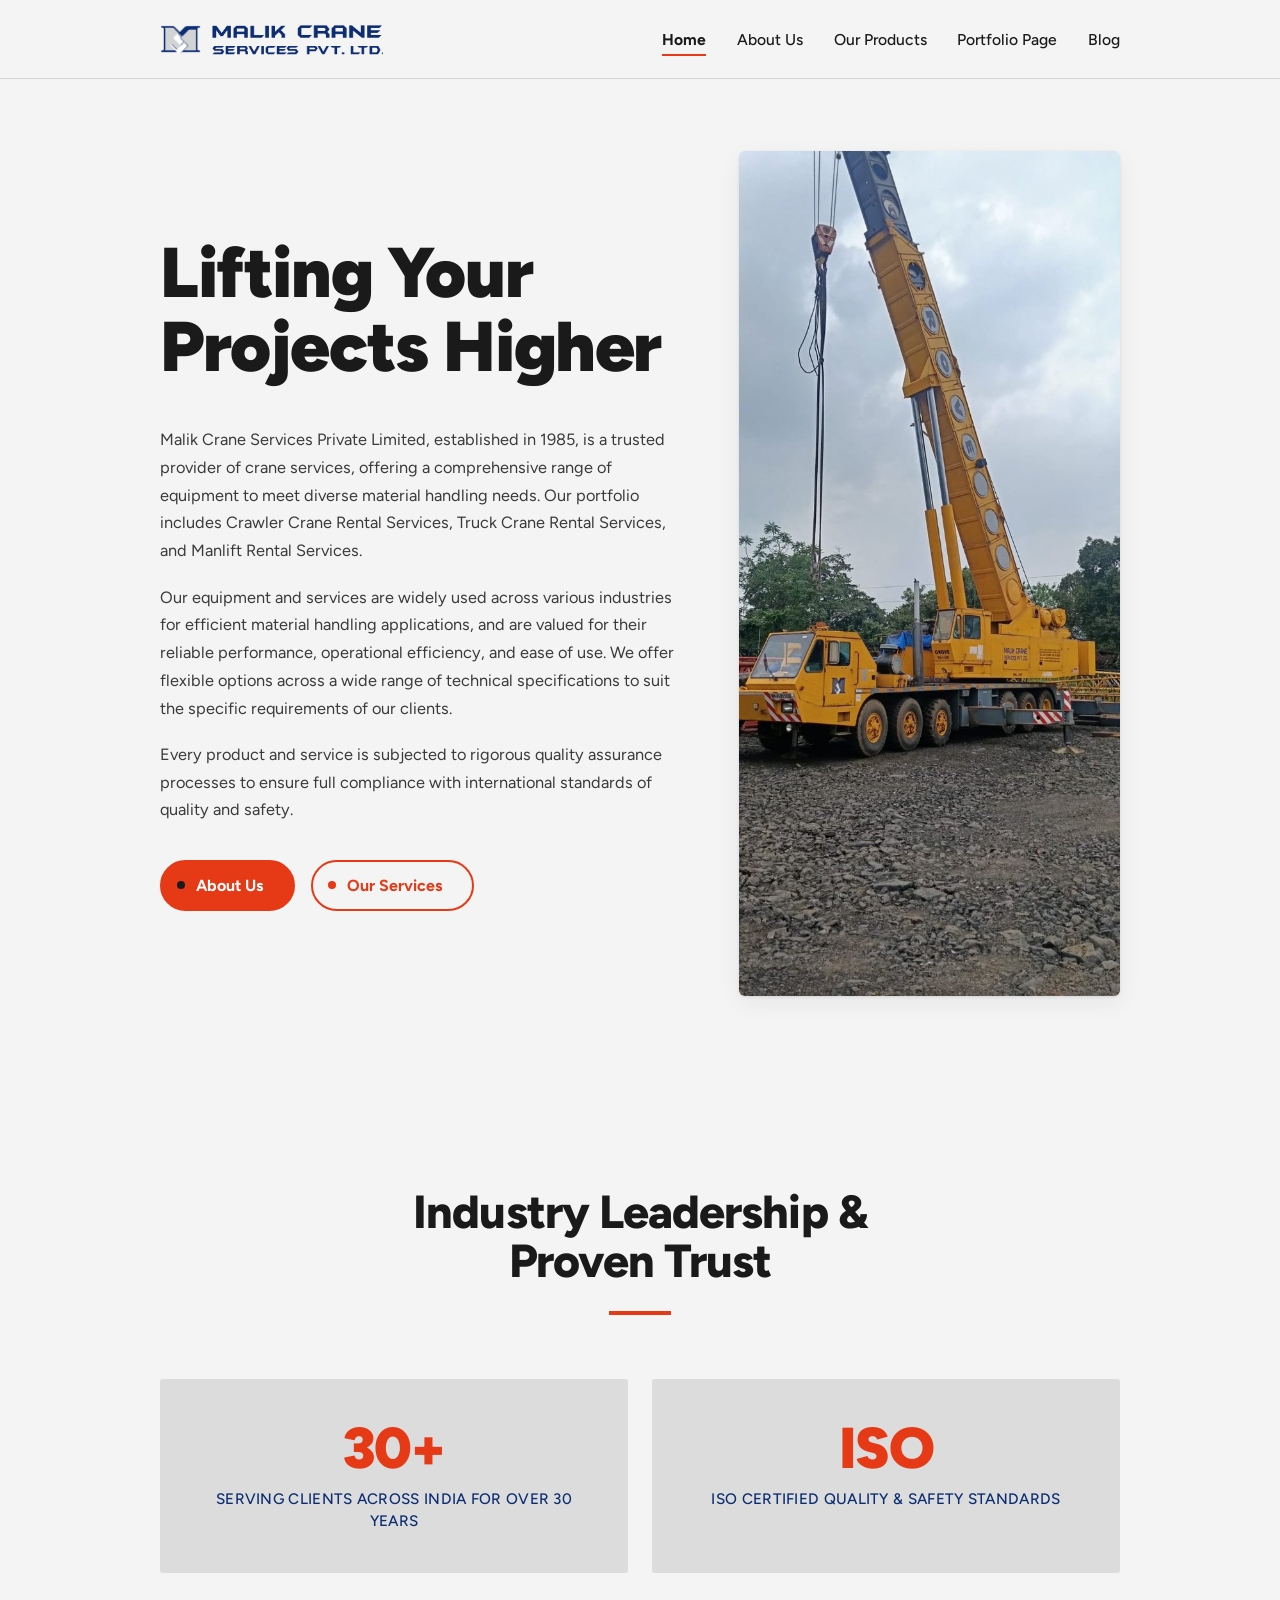
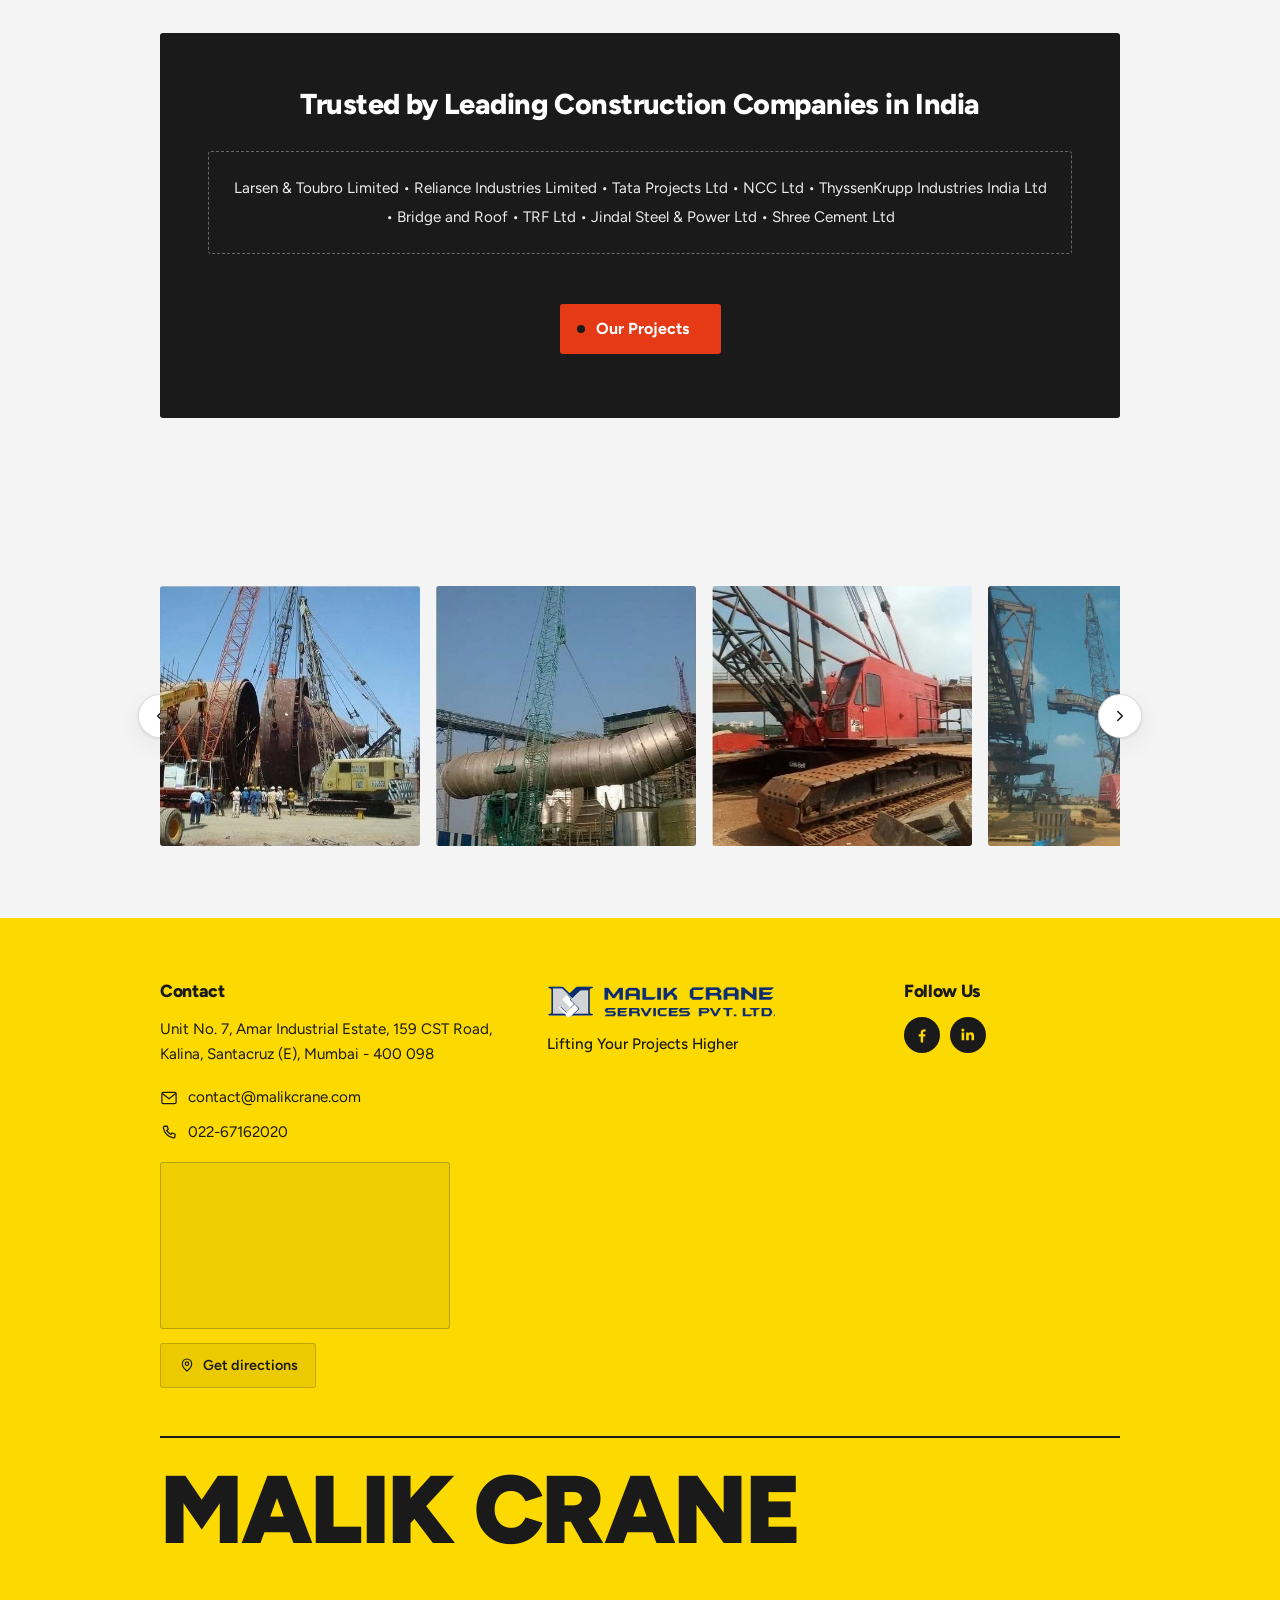
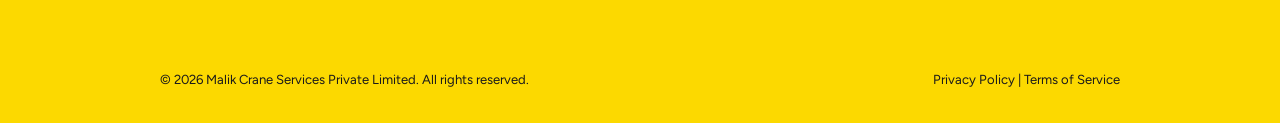
<file: index.html>
<!DOCTYPE html>
<html lang="en">
<head>
  <meta charset="utf-8">
  <meta name="viewport" content="width=device-width, initial-scale=1">
  <title>Home | Malik Crane Services</title>
  <meta name="description" content="Malik Crane Services Private Limited, established in 1985 — crane rental, truck crane, crawler crane and manlift services across India. ISO certified quality and safety standards.">

  <link rel="icon" href="images/logo-monogram.png">
  <link rel="preload" href="fonts/figtree-latin.woff2" as="font" type="font/woff2" crossorigin>
  <link rel="canonical" href="https://www.malikcrane.com/">

  <!-- Link previews on WhatsApp, LinkedIn and similar -->
  <meta property="og:type" content="website">
  <meta property="og:site_name" content="Malik Crane Services">
  <meta property="og:locale" content="en_IN">
  <meta property="og:url" content="https://www.malikcrane.com/">
  <meta property="og:title" content="Home | Malik Crane Services">
  <meta property="og:description" content="Malik Crane Services Private Limited, established in 1985 — crane rental, truck crane, crawler crane and manlift services across India. ISO certified quality and safety standards.">
  <meta property="og:image" content="https://www.malikcrane.com/images/og-cover.jpg">
  <meta property="og:image:width" content="1200">
  <meta property="og:image:height" content="630">
  <meta property="og:image:alt" content="Heavy duty crawler crane operated by Malik Crane Services">
  <meta name="twitter:card" content="summary_large_image">
  <link rel="stylesheet" href="css/style.css?v=20260921a">

  <!-- Tells search engines who and where this business is. Every value here
       is taken from the site itself; nothing is invented. Opening hours are
       omitted rather than guessed. -->
  <script type="application/ld+json">
  {
    "@context": "https://schema.org",
    "@type": "LocalBusiness",
    "@id": "https://www.malikcrane.com/#business",
    "name": "Malik Crane Services Private Limited",
    "alternateName": "Malik Crane Services",
    "description": "Crane rental and material handling services in Mumbai since 1985. Crawler cranes, hydraulic telescopic boom truck cranes and boom lifts.",
    "url": "https://www.malikcrane.com/",
    "logo": "https://www.malikcrane.com/images/logo-wordmark.png",
    "image": "https://www.malikcrane.com/images/og-cover.jpg",
    "telephone": "+91-22-67162020",
    "email": "contact@malikcrane.com",
    "foundingDate": "1985",
    "address": {
      "@type": "PostalAddress",
      "streetAddress": "Unit No. 7, Amar Industrial Estate, 159 CST Road, Kalina",
      "addressLocality": "Santacruz (E), Mumbai",
      "addressRegion": "Maharashtra",
      "postalCode": "400098",
      "addressCountry": "IN"
    },
    "geo": {
      "@type": "GeoCoordinates",
      "latitude": 19.0718907,
      "longitude": 72.8663181
    },
    "areaServed": { "@type": "Country", "name": "India" },
    "sameAs": [
      "https://www.facebook.com/malikcraneservices/",
      "https://www.linkedin.com/company/malik-crane-services-private-limited/",
      "https://www.indiamart.com/malik-crane-services/"
    ],
    "hasOfferCatalog": {
      "@type": "OfferCatalog",
      "name": "Crane and lifting equipment rental",
      "itemListElement": [
        { "@type": "Offer", "itemOffered": { "@type": "Service", "name": "Crawler Crane Rental" } },
        { "@type": "Offer", "itemOffered": { "@type": "Service", "name": "Hydraulic Telescopic Boom Truck Crane Rental" } },
        { "@type": "Offer", "itemOffered": { "@type": "Service", "name": "Boom Lift and Manlift Rental" } }
      ]
    }
  }
  </script>
</head>
<body data-page="home">

  <a class="skip-link" href="#main">Skip to content</a>

  <!-- Header is injected by js/site.js so the nav is edited in one place -->
  <div id="site-header"></div>

  <noscript>
    <p class="noscript-nav">
      <a href="index.html">Home</a>
      <a href="about.html">About Us</a>
      <a href="products.html">Our Products</a>
      <a href="portfolio.html">Portfolio Page</a>
      <a href="blog.html">Blog</a>
    </p>
  </noscript>

  <main id="main">

    <!-- ================================================================
         Hero
         ================================================================ -->
    <section class="hero">
      <div class="wrap hero__grid">

        <div>
          <h1>Lifting Your Projects Higher</h1>

          <div class="hero__lede">
            <p>
              Malik Crane Services Private Limited, established in 1985, is a trusted provider of
              crane services, offering a comprehensive range of equipment to meet diverse material
              handling needs. Our portfolio includes Crawler Crane Rental Services, Truck Crane
              Rental Services, and Manlift Rental Services.
            </p>
            <p>
              Our equipment and services are widely used across various industries for efficient
              material handling applications, and are valued for their reliable performance,
              operational efficiency, and ease of use. We offer flexible options across a wide range
              of technical specifications to suit the specific requirements of our clients.
            </p>
            <p>
              Every product and service is subjected to rigorous quality assurance processes to
              ensure full compliance with international standards of quality and safety.
            </p>
          </div>

          <div class="btn-row">
            <a class="btn btn--solid" href="about.html">About Us</a>
            <a class="btn btn--outline" href="products.html">Our Services</a>
          </div>
        </div>

        <div class="hero__media">
          <img src="images/hero-truck-crane.jpg"
               alt="Grove hydraulic telescopic boom truck crane in Malik Crane Services livery, parked at a yard"
               width="595" height="1320" fetchpriority="high">
        </div>

      </div>
    </section>

    <!-- ================================================================
         Industry leadership — stats + client list
         ================================================================ -->
    <section class="section" id="trusted-by">
      <div class="wrap">

        <div class="section-head">
          <h2>Industry Leadership &amp;<br>Proven Trust</h2>
          <hr class="rule">
        </div>

        <div class="stats">
          <div class="stat">
            <span class="stat__figure">30+</span>
            <p class="stat__label">Serving clients across India for over 30 years</p>
          </div>
          <div class="stat">
            <span class="stat__figure">ISO</span>
            <p class="stat__label">ISO certified quality &amp; safety standards</p>
          </div>
        </div>

        <div class="trust">
          <h3>Trusted by Leading Construction Companies in India</h3>
          <p class="trust__clients">
            Larsen &amp; Toubro Limited &bull; Reliance Industries Limited &bull; Tata Projects Ltd
            &bull; NCC Ltd &bull; ThyssenKrupp Industries India Ltd &bull; Bridge and Roof
            &bull; TRF Ltd &bull; Jindal Steel &amp; Power Ltd &bull; Shree Cement Ltd
          </p>
          <a class="btn btn--solid btn--square" href="portfolio.html">Our Projects</a>
        </div>

      </div>
    </section>

    <!-- ================================================================
         Project carousel
         ================================================================ -->
    <section class="section section--tight">
      <div class="wrap">
        <h2 class="visually-hidden">Recent projects</h2>

        <div class="carousel" data-autoplay>
          <button class="carousel__btn carousel__btn--prev" type="button" aria-label="Previous projects">
            <svg viewBox="0 0 24 24" fill="none" stroke-width="2" stroke-linecap="round" stroke-linejoin="round" aria-hidden="true"><path d="m15 18-6-6 6-6"/></svg>
          </button>

          <div class="carousel__track">
            <button class="carousel__item" type="button" data-full="images/large/project-vessel-erection.jpg">
              <img src="images/project-vessel-erection.jpg" alt="Crawler cranes erecting a large pressure vessel at an industrial site" width="1200" height="900" loading="lazy">
              <span class="carousel__label">Crawler Crane</span>
            </button>
            <button class="carousel__item" type="button" data-full="images/large/project-vessel-lift.jpg">
              <img src="images/project-vessel-lift.jpg" alt="Crawler crane lifting a cylindrical vessel into place at a plant" width="809" height="1200" loading="lazy">
              <span class="carousel__label">Crawler Crane</span>
            </button>
            <button class="carousel__item" type="button" data-full="images/large/project-bridge-crawler.jpg">
              <img src="images/project-bridge-crawler.jpg" alt="Red Link-Belt crawler crane working beneath a bridge span" width="895" height="1200" loading="lazy">
              <span class="carousel__label">Crawler Crane</span>
            </button>
            <button class="carousel__item" type="button" data-full="images/large/project-port-plant.jpg">
              <img src="images/project-port-plant.jpg" alt="Crawler crane alongside conveyor structures at a port facility" width="1200" height="1200" loading="lazy">
              <span class="carousel__label">Crawler Crane</span>
            </button>
            <button class="carousel__item" type="button" data-full="images/large/project-crawler-transport.jpg">
              <img src="images/project-crawler-transport.jpg" alt="Crawler crane loaded onto a trailer for transport to site" width="1200" height="888" loading="lazy">
              <span class="carousel__label">Crawler Crane</span>
            </button>
            <button class="carousel__item" type="button" data-full="images/large/project-grove-truck-crane.jpg">
              <img src="images/project-grove-truck-crane.jpg" alt="Grove truck crane lifting a red steel gantry at a construction site" width="323" height="700" loading="lazy">
              <span class="carousel__label">Truck Crane</span>
            </button>
            <button class="carousel__item" type="button" data-full="images/large/fleet-terex-crawler-crane.jpg">
              <img src="images/fleet-terex-crawler-crane.jpg" alt="Terex crawler crane in Malik Crane Services livery on a coastal site" width="560" height="560" loading="lazy">
              <span class="carousel__label">Crawler Crane</span>
            </button>
            <button class="carousel__item" type="button" data-full="images/large/fleet-heavy-duty-crawler-crane.jpg">
              <img src="images/fleet-heavy-duty-crawler-crane.jpg" alt="Heavy duty mechanical crawler crane with lattice boom" width="1200" height="900" loading="lazy">
              <span class="carousel__label">Crawler Crane</span>
            </button>
          </div>

          <button class="carousel__btn carousel__btn--next" type="button" aria-label="More projects">
            <svg viewBox="0 0 24 24" fill="none" stroke-width="2" stroke-linecap="round" stroke-linejoin="round" aria-hidden="true"><path d="m9 18 6-6-6-6"/></svg>
          </button>
        </div>

      </div>
    </section>

  </main>

  <!-- Footer is injected by js/site.js -->
  <div id="site-footer"></div>

  <script src="js/site.js?v=20260921a"></script>
</body>
</html>
</file>
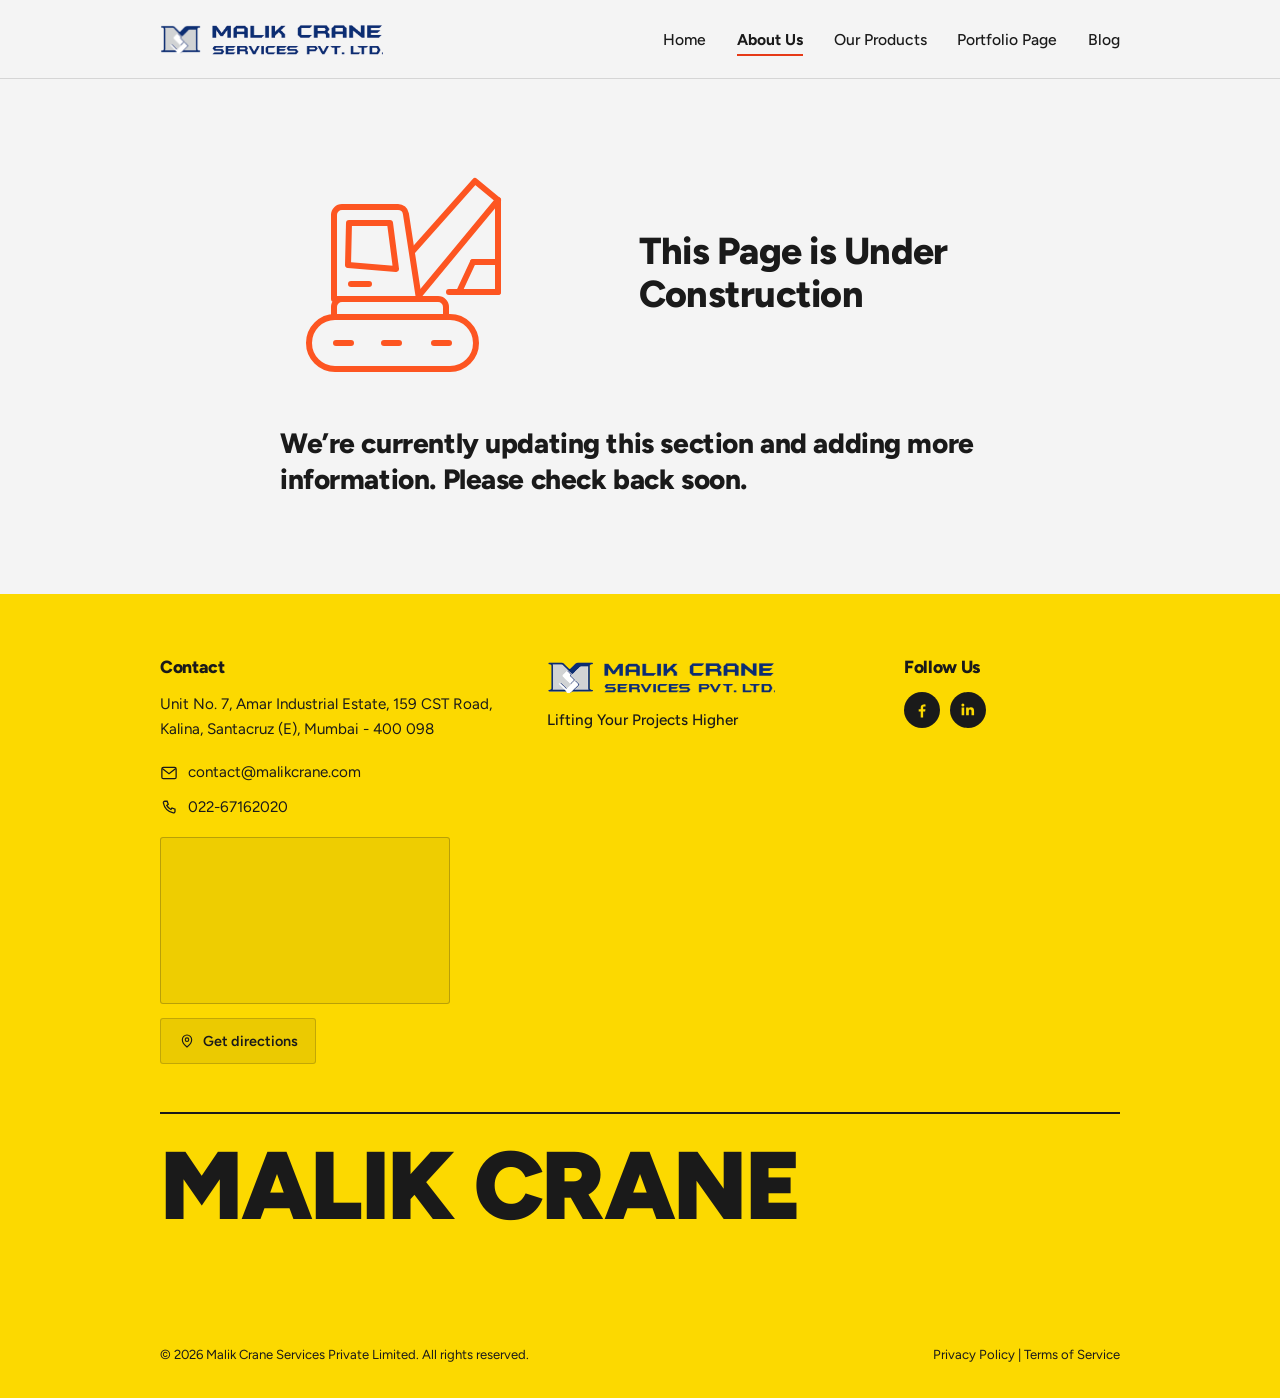
<file: about.html>
<!DOCTYPE html>
<html lang="en">
<head>
  <meta charset="utf-8">
  <meta name="viewport" content="width=device-width, initial-scale=1">
  <title>About Us | Malik Crane Services</title>
  <meta name="description" content="About Malik Crane Services Private Limited — this section is currently being updated.">
  <meta name="robots" content="noindex, follow">

  <link rel="icon" href="images/logo-monogram.png">
  <link rel="preload" href="fonts/figtree-latin.woff2" as="font" type="font/woff2" crossorigin>
  <link rel="canonical" href="https://www.malikcrane.com/about.html">

  <!-- Link previews on WhatsApp, LinkedIn and similar -->
  <meta property="og:type" content="website">
  <meta property="og:site_name" content="Malik Crane Services">
  <meta property="og:locale" content="en_IN">
  <meta property="og:url" content="https://www.malikcrane.com/about.html">
  <meta property="og:title" content="About Us | Malik Crane Services">
  <meta property="og:description" content="About Malik Crane Services Private Limited — this section is currently being updated.">
  <meta property="og:image" content="https://www.malikcrane.com/images/og-cover.jpg">
  <meta property="og:image:width" content="1200">
  <meta property="og:image:height" content="630">
  <meta property="og:image:alt" content="Heavy duty crawler crane operated by Malik Crane Services">
  <meta name="twitter:card" content="summary_large_image">
  <link rel="stylesheet" href="css/style.css?v=20260921a">
</head>
<body data-page="about">

  <a class="skip-link" href="#main">Skip to content</a>

  <div id="site-header"></div>

  <noscript>
    <p class="noscript-nav">
      <a href="index.html">Home</a>
      <a href="about.html">About Us</a>
      <a href="products.html">Our Products</a>
      <a href="portfolio.html">Portfolio Page</a>
      <a href="blog.html">Blog</a>
    </p>
  </noscript>

  <main id="main">

    <section class="uc">
      <div class="wrap">

        <div class="uc__row">
          <!-- The crane drives across this lane on a loop; the lane clips it
               at both ends so it never runs into the heading. -->
          <div class="uc__art-lane">
          <!-- Redrawn from the Wix mockup: the original is served as a
               restricted Wix shape asset and can't be downloaded. -->
          <svg class="uc__art" viewBox="0 0 215 210" role="img"
               aria-label="Illustration of a crawler crane" focusable="false">
            <g fill="none" stroke="#fd5521" stroke-width="6"
               stroke-linecap="round" stroke-linejoin="round">
              <!-- boom: open at the bottom — the upper edge stops against the
                   cab, the lower edge runs on down to the deck -->
              <path d="M120 86 L184 14 L207 33 L125 132"/>
              <!-- mast, base and gusset -->
              <path d="M207 33 V125"/>
              <path d="M158 125 H207"/>
              <path d="M182 95 H207"/>
              <path d="M182 95 L168 125"/>
              <!-- cab (filled so it sits in front of the boom) -->
              <path d="M51 40 h56 a8 8 0 0 1 7.9 6.7 L128 132 H43 V48 a8 8 0 0 1 8-8 Z" fill="#f4f4f4"/>
              <!-- window and door handle -->
              <path d="M58 56 h41 l6 46 -48-4 Z"/>
              <path d="M60 117 h18"/>
              <!-- deck -->
              <path d="M43 152 v-12 a8 8 0 0 1 8-8 h96 a8 8 0 0 1 8 8 v12 Z" fill="#f4f4f4"/>
              <!-- track -->
              <rect x="18" y="150" width="167" height="52" rx="26" fill="#f4f4f4"/>
              <path d="M45 176 h15"/>
              <path d="M93 176 h15"/>
              <path d="M143 176 h15"/>
            </g>
          </svg>
          </div>

          <h1 class="uc__title">This Page is Under Construction</h1>
        </div>

        <p class="uc__message">
          We&rsquo;re currently updating this section and adding more
          information. Please check back soon.
        </p>

      </div>
    </section>

  </main>

  <div id="site-footer"></div>

  <script src="js/site.js?v=20260921a"></script>
</body>
</html>
</file>
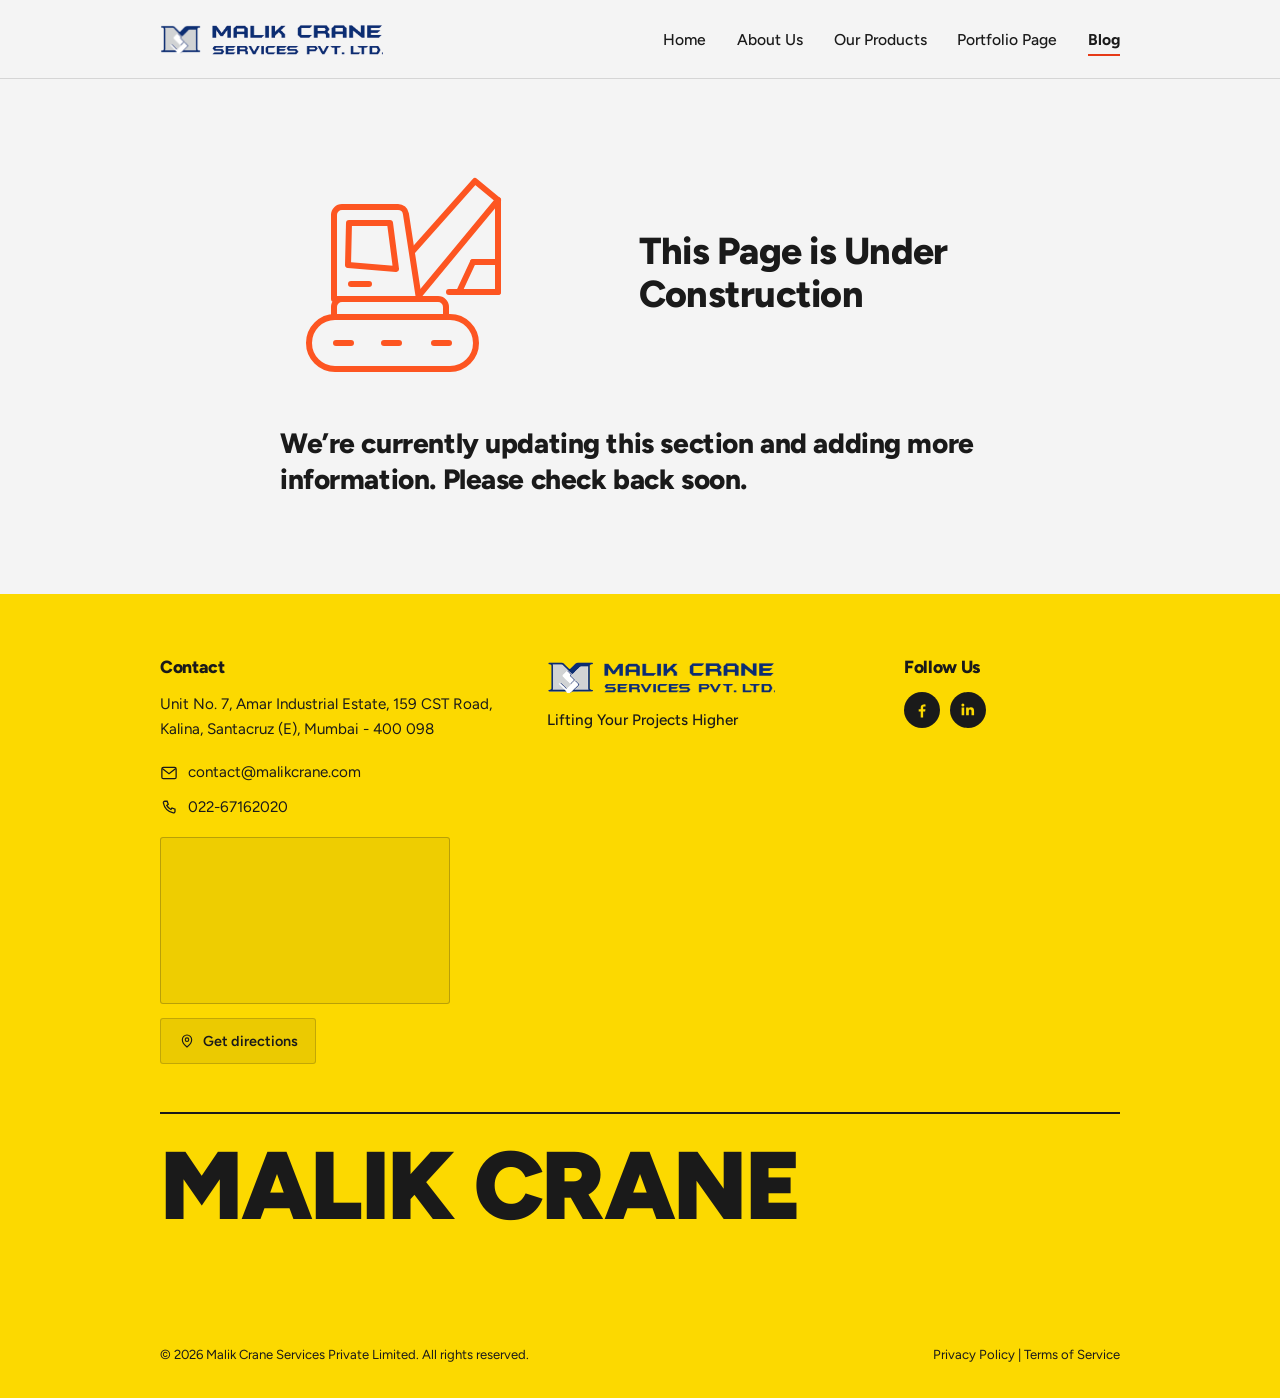
<file: blog.html>
<!DOCTYPE html>
<html lang="en">
<head>
  <meta charset="utf-8">
  <meta name="viewport" content="width=device-width, initial-scale=1">
  <title>Blog | Malik Crane Services</title>
  <meta name="description" content="News and updates from Malik Crane Services Private Limited — this section is currently being updated.">
  <meta name="robots" content="noindex, follow">

  <link rel="icon" href="images/logo-monogram.png">
  <link rel="preload" href="fonts/figtree-latin.woff2" as="font" type="font/woff2" crossorigin>
  <link rel="canonical" href="https://www.malikcrane.com/blog.html">

  <!-- Link previews on WhatsApp, LinkedIn and similar -->
  <meta property="og:type" content="website">
  <meta property="og:site_name" content="Malik Crane Services">
  <meta property="og:locale" content="en_IN">
  <meta property="og:url" content="https://www.malikcrane.com/blog.html">
  <meta property="og:title" content="Blog | Malik Crane Services">
  <meta property="og:description" content="News and updates from Malik Crane Services Private Limited — this section is currently being updated.">
  <meta property="og:image" content="https://www.malikcrane.com/images/og-cover.jpg">
  <meta property="og:image:width" content="1200">
  <meta property="og:image:height" content="630">
  <meta property="og:image:alt" content="Heavy duty crawler crane operated by Malik Crane Services">
  <meta name="twitter:card" content="summary_large_image">
  <link rel="stylesheet" href="css/style.css?v=20260921a">
</head>
<body data-page="blog">

  <a class="skip-link" href="#main">Skip to content</a>

  <div id="site-header"></div>

  <noscript>
    <p class="noscript-nav">
      <a href="index.html">Home</a>
      <a href="about.html">About Us</a>
      <a href="products.html">Our Products</a>
      <a href="portfolio.html">Portfolio Page</a>
      <a href="blog.html">Blog</a>
    </p>
  </noscript>

  <main id="main">

    <section class="uc">
      <div class="wrap">

        <div class="uc__row">
          <!-- The crane drives across this lane on a loop; the lane clips it
               at both ends so it never runs into the heading. -->
          <div class="uc__art-lane">
          <!-- Redrawn from the Wix mockup: the original is served as a
               restricted Wix shape asset and can't be downloaded. -->
          <svg class="uc__art" viewBox="0 0 215 210" role="img"
               aria-label="Illustration of a crawler crane" focusable="false">
            <g fill="none" stroke="#fd5521" stroke-width="6"
               stroke-linecap="round" stroke-linejoin="round">
              <!-- boom: open at the bottom — the upper edge stops against the
                   cab, the lower edge runs on down to the deck -->
              <path d="M120 86 L184 14 L207 33 L125 132"/>
              <!-- mast, base and gusset -->
              <path d="M207 33 V125"/>
              <path d="M158 125 H207"/>
              <path d="M182 95 H207"/>
              <path d="M182 95 L168 125"/>
              <!-- cab (filled so it sits in front of the boom) -->
              <path d="M51 40 h56 a8 8 0 0 1 7.9 6.7 L128 132 H43 V48 a8 8 0 0 1 8-8 Z" fill="#f4f4f4"/>
              <!-- window and door handle -->
              <path d="M58 56 h41 l6 46 -48-4 Z"/>
              <path d="M60 117 h18"/>
              <!-- deck -->
              <path d="M43 152 v-12 a8 8 0 0 1 8-8 h96 a8 8 0 0 1 8 8 v12 Z" fill="#f4f4f4"/>
              <!-- track -->
              <rect x="18" y="150" width="167" height="52" rx="26" fill="#f4f4f4"/>
              <path d="M45 176 h15"/>
              <path d="M93 176 h15"/>
              <path d="M143 176 h15"/>
            </g>
          </svg>
          </div>

          <h1 class="uc__title">This Page is Under Construction</h1>
        </div>

        <p class="uc__message">
          We&rsquo;re currently updating this section and adding more
          information. Please check back soon.
        </p>

      </div>
    </section>

  </main>

  <div id="site-footer"></div>

  <script src="js/site.js?v=20260921a"></script>
</body>
</html>
</file>
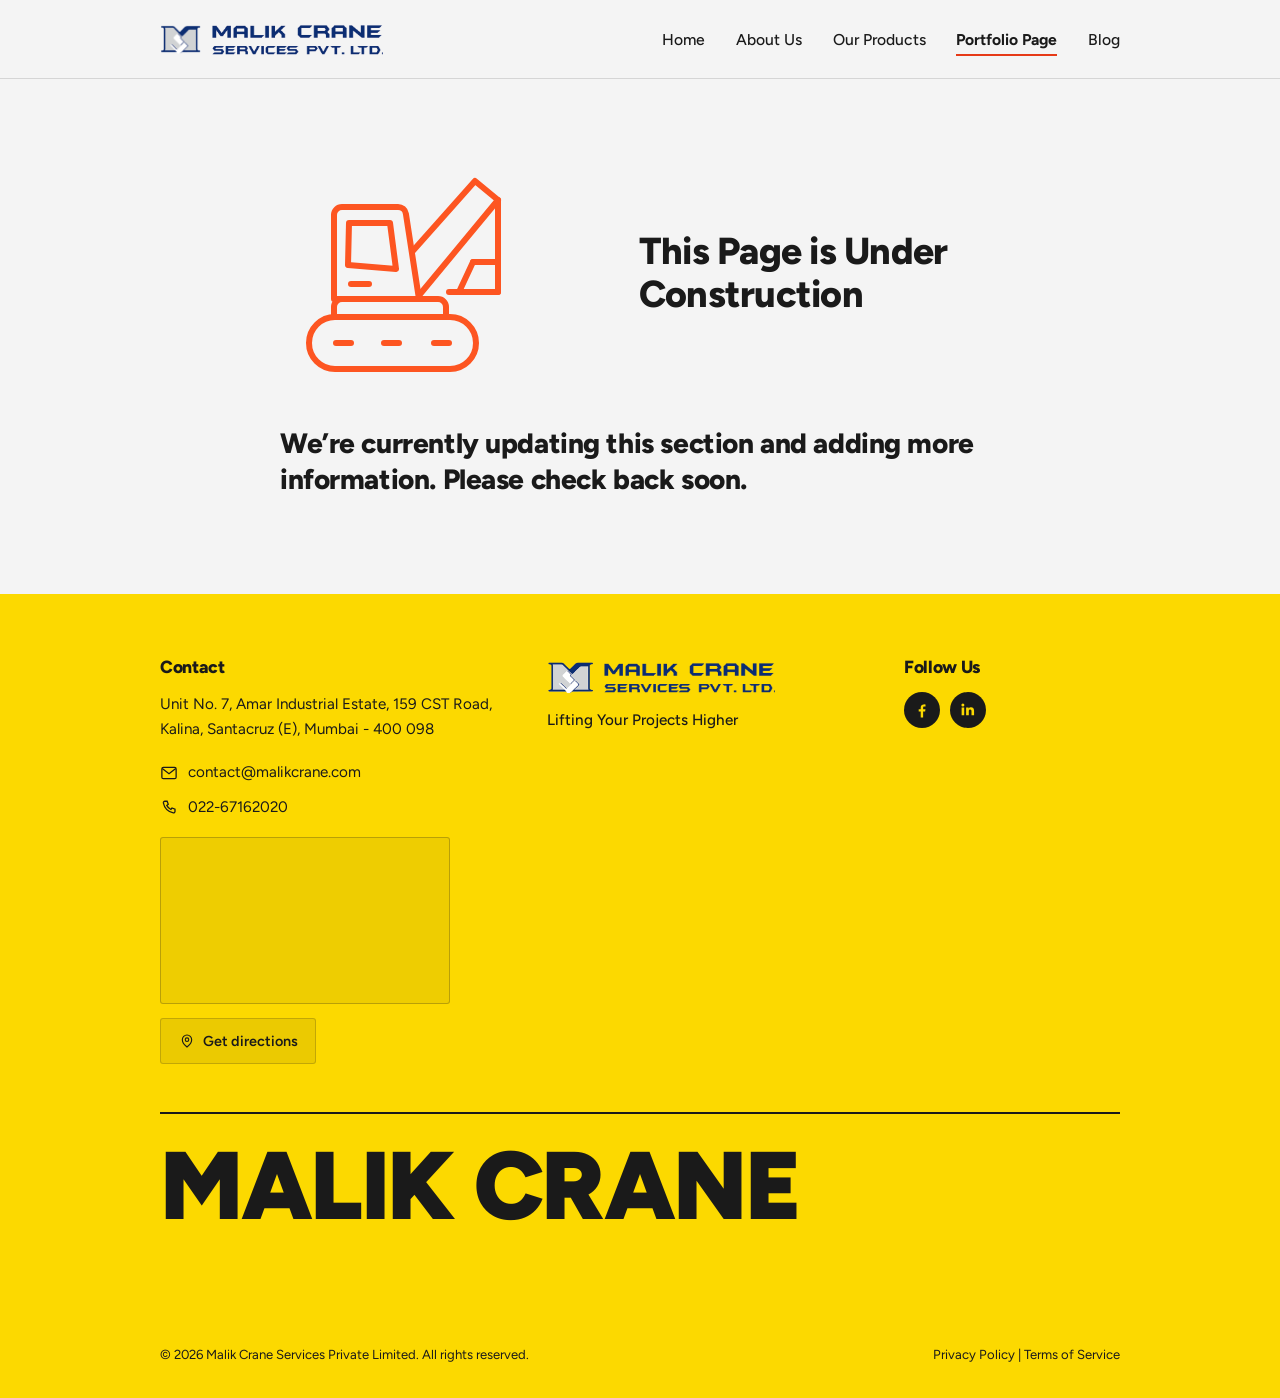
<file: portfolio.html>
<!DOCTYPE html>
<html lang="en">
<head>
  <meta charset="utf-8">
  <meta name="viewport" content="width=device-width, initial-scale=1">
  <title>Portfolio Page | Malik Crane Services</title>
  <meta name="description" content="Project portfolio of Malik Crane Services Private Limited — this section is currently being updated.">
  <meta name="robots" content="noindex, follow">

  <link rel="icon" href="images/logo-monogram.png">
  <link rel="preload" href="fonts/figtree-latin.woff2" as="font" type="font/woff2" crossorigin>
  <link rel="canonical" href="https://www.malikcrane.com/portfolio.html">

  <!-- Link previews on WhatsApp, LinkedIn and similar -->
  <meta property="og:type" content="website">
  <meta property="og:site_name" content="Malik Crane Services">
  <meta property="og:locale" content="en_IN">
  <meta property="og:url" content="https://www.malikcrane.com/portfolio.html">
  <meta property="og:title" content="Portfolio Page | Malik Crane Services">
  <meta property="og:description" content="Project portfolio of Malik Crane Services Private Limited — this section is currently being updated.">
  <meta property="og:image" content="https://www.malikcrane.com/images/og-cover.jpg">
  <meta property="og:image:width" content="1200">
  <meta property="og:image:height" content="630">
  <meta property="og:image:alt" content="Heavy duty crawler crane operated by Malik Crane Services">
  <meta name="twitter:card" content="summary_large_image">
  <link rel="stylesheet" href="css/style.css?v=20260921a">
</head>
<body data-page="portfolio">

  <a class="skip-link" href="#main">Skip to content</a>

  <div id="site-header"></div>

  <noscript>
    <p class="noscript-nav">
      <a href="index.html">Home</a>
      <a href="about.html">About Us</a>
      <a href="products.html">Our Products</a>
      <a href="portfolio.html">Portfolio Page</a>
      <a href="blog.html">Blog</a>
    </p>
  </noscript>

  <main id="main">

    <section class="uc">
      <div class="wrap">

        <div class="uc__row">
          <!-- The crane drives across this lane on a loop; the lane clips it
               at both ends so it never runs into the heading. -->
          <div class="uc__art-lane">
          <!-- Redrawn from the Wix mockup: the original is served as a
               restricted Wix shape asset and can't be downloaded. -->
          <svg class="uc__art" viewBox="0 0 215 210" role="img"
               aria-label="Illustration of a crawler crane" focusable="false">
            <g fill="none" stroke="#fd5521" stroke-width="6"
               stroke-linecap="round" stroke-linejoin="round">
              <!-- boom: open at the bottom — the upper edge stops against the
                   cab, the lower edge runs on down to the deck -->
              <path d="M120 86 L184 14 L207 33 L125 132"/>
              <!-- mast, base and gusset -->
              <path d="M207 33 V125"/>
              <path d="M158 125 H207"/>
              <path d="M182 95 H207"/>
              <path d="M182 95 L168 125"/>
              <!-- cab (filled so it sits in front of the boom) -->
              <path d="M51 40 h56 a8 8 0 0 1 7.9 6.7 L128 132 H43 V48 a8 8 0 0 1 8-8 Z" fill="#f4f4f4"/>
              <!-- window and door handle -->
              <path d="M58 56 h41 l6 46 -48-4 Z"/>
              <path d="M60 117 h18"/>
              <!-- deck -->
              <path d="M43 152 v-12 a8 8 0 0 1 8-8 h96 a8 8 0 0 1 8 8 v12 Z" fill="#f4f4f4"/>
              <!-- track -->
              <rect x="18" y="150" width="167" height="52" rx="26" fill="#f4f4f4"/>
              <path d="M45 176 h15"/>
              <path d="M93 176 h15"/>
              <path d="M143 176 h15"/>
            </g>
          </svg>
          </div>

          <h1 class="uc__title">This Page is Under Construction</h1>
        </div>

        <p class="uc__message">
          We&rsquo;re currently updating this section and adding more
          information. Please check back soon.
        </p>

      </div>
    </section>

  </main>

  <div id="site-footer"></div>

  <script src="js/site.js?v=20260921a"></script>
</body>
</html>
</file>
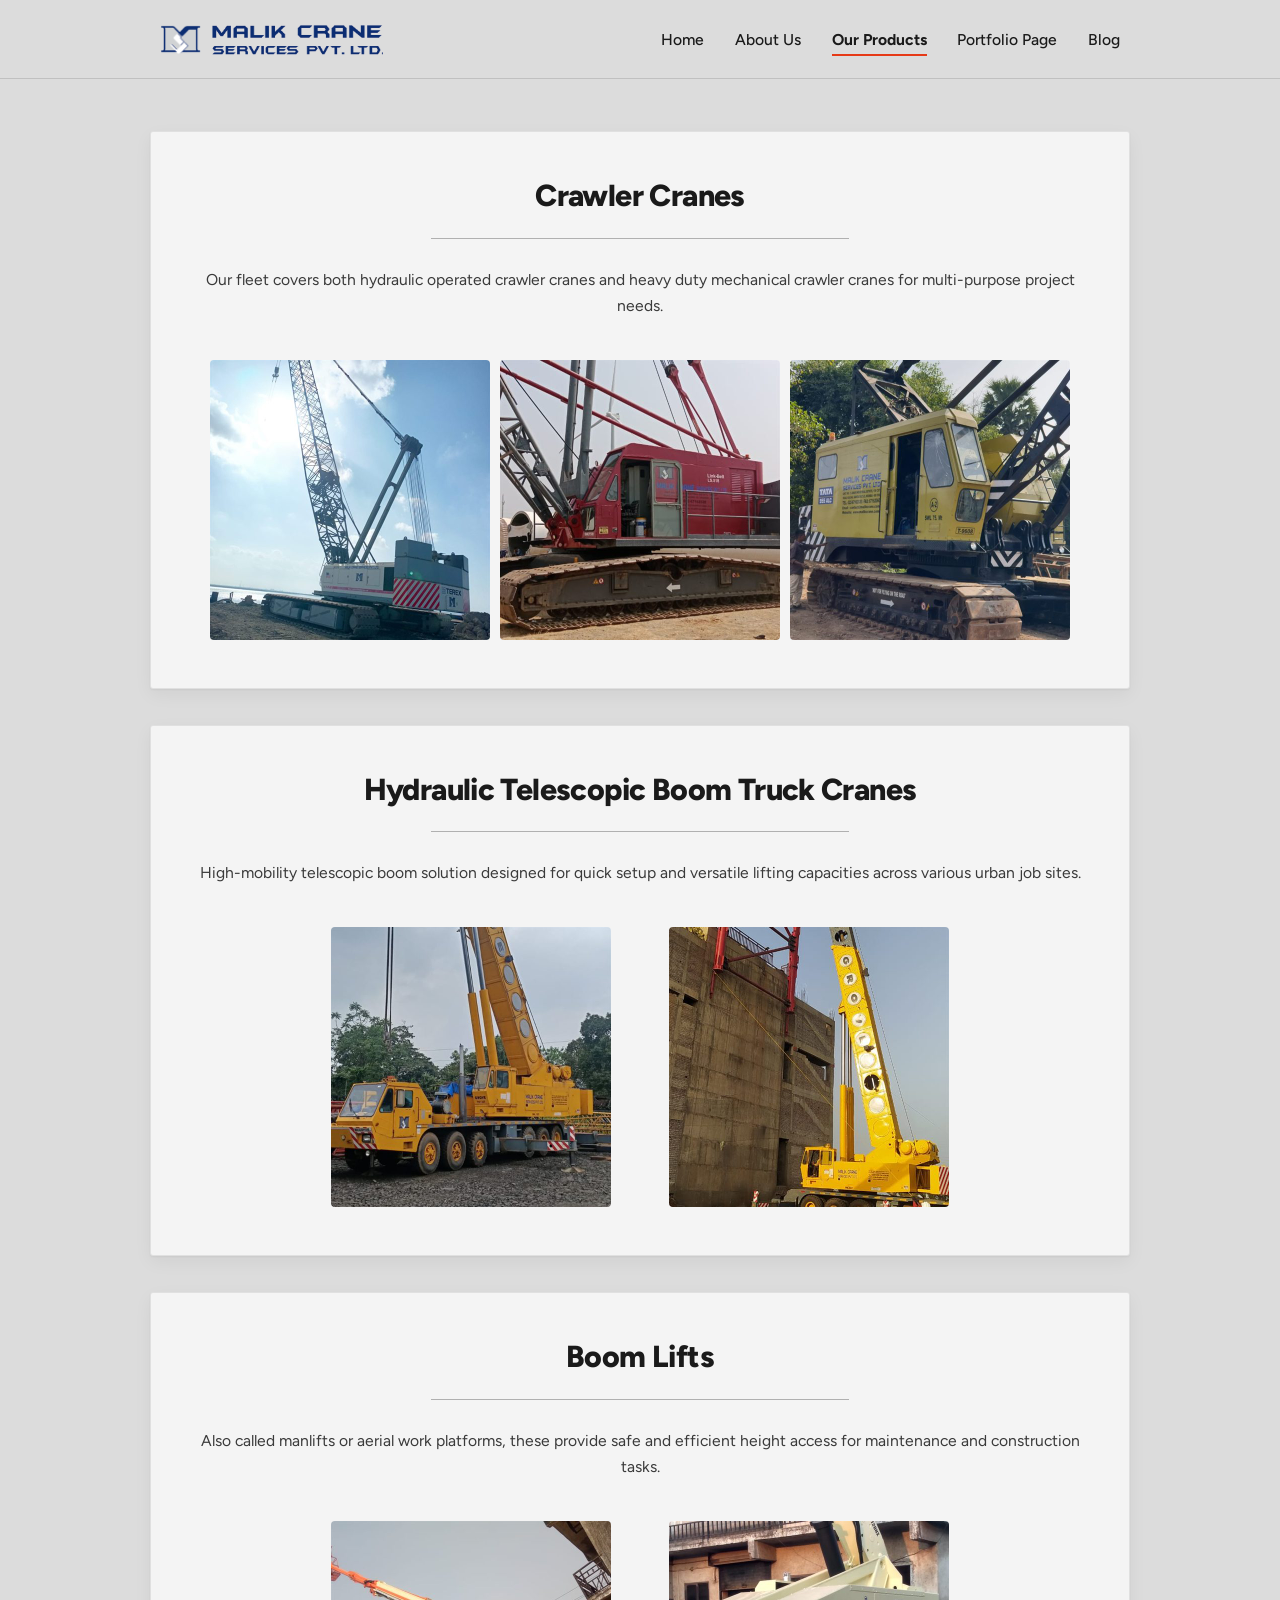
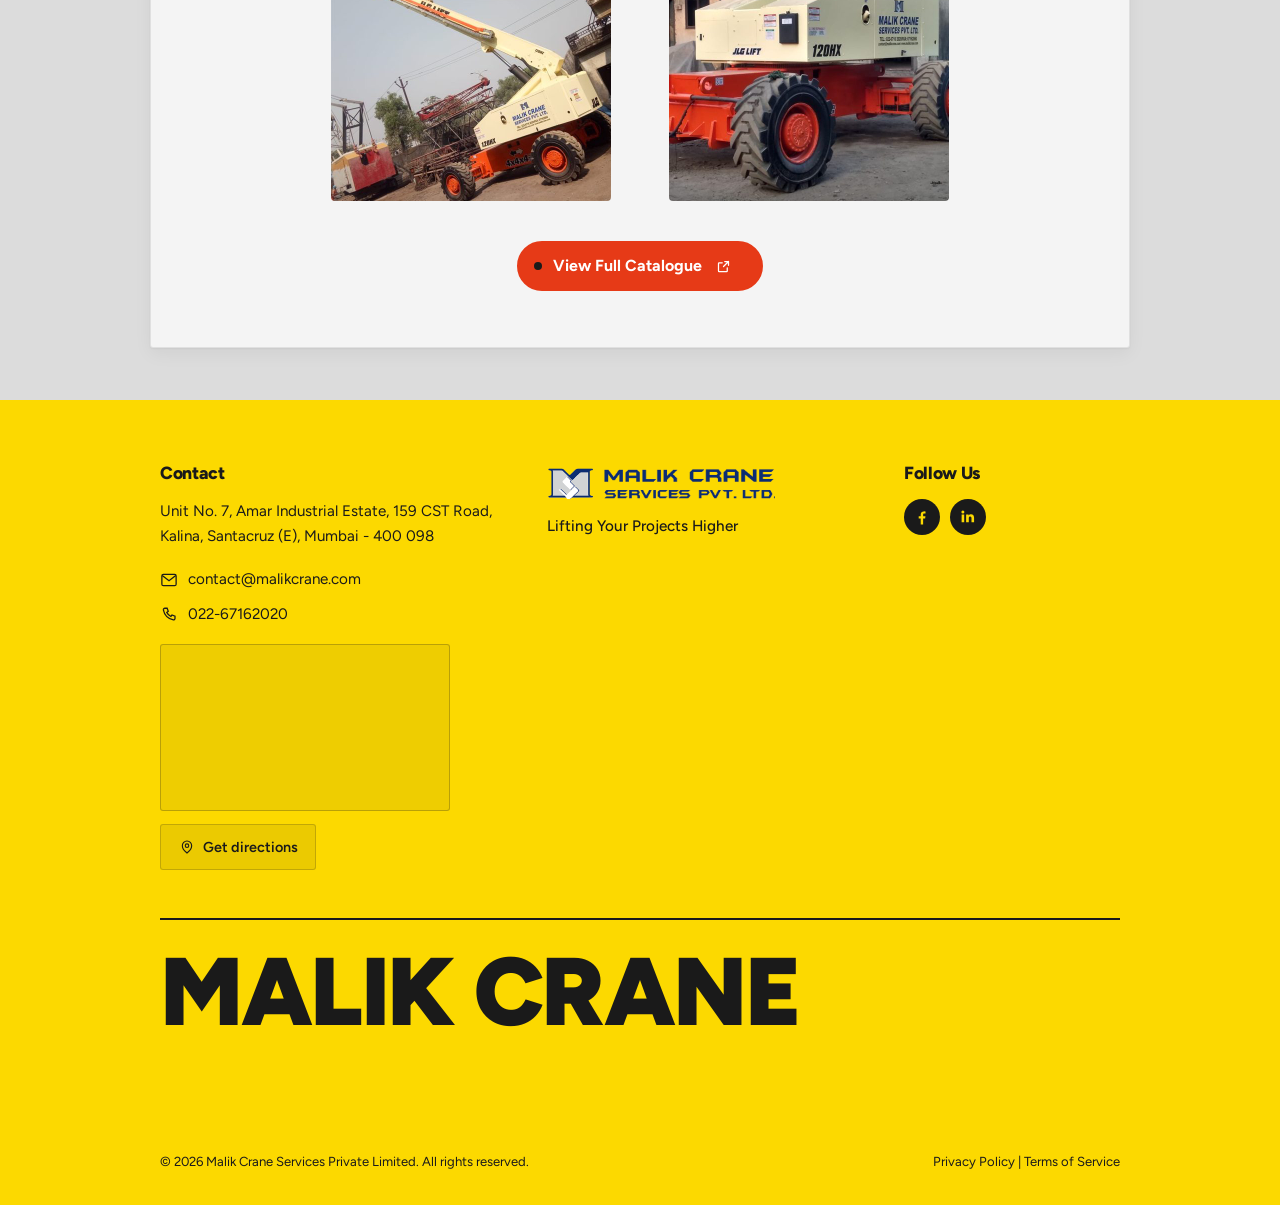
<file: products.html>
<!DOCTYPE html>
<html lang="en">
<head>
  <meta charset="utf-8">
  <meta name="viewport" content="width=device-width, initial-scale=1">
  <title>Our Products | Malik Crane Services</title>
  <meta name="description" content="Crawler cranes, hydraulic telescopic boom truck cranes and boom lifts available for rental from Malik Crane Services Private Limited, Mumbai.">

  <link rel="icon" href="images/logo-monogram.png">
  <link rel="preload" href="fonts/figtree-latin.woff2" as="font" type="font/woff2" crossorigin>
  <link rel="canonical" href="https://www.malikcrane.com/products.html">

  <!-- Link previews on WhatsApp, LinkedIn and similar -->
  <meta property="og:type" content="website">
  <meta property="og:site_name" content="Malik Crane Services">
  <meta property="og:locale" content="en_IN">
  <meta property="og:url" content="https://www.malikcrane.com/products.html">
  <meta property="og:title" content="Our Products | Malik Crane Services">
  <meta property="og:description" content="Crawler cranes, hydraulic telescopic boom truck cranes and boom lifts available for rental from Malik Crane Services Private Limited, Mumbai.">
  <meta property="og:image" content="https://www.malikcrane.com/images/og-cover.jpg">
  <meta property="og:image:width" content="1200">
  <meta property="og:image:height" content="630">
  <meta property="og:image:alt" content="Heavy duty crawler crane operated by Malik Crane Services">
  <meta name="twitter:card" content="summary_large_image">
  <link rel="stylesheet" href="css/style.css?v=20260921a">
</head>
<body class="page--tinted" data-page="products">

  <a class="skip-link" href="#main">Skip to content</a>

  <div id="site-header"></div>

  <noscript>
    <p class="noscript-nav">
      <a href="index.html">Home</a>
      <a href="about.html">About Us</a>
      <a href="products.html">Our Products</a>
      <a href="portfolio.html">Portfolio Page</a>
      <a href="blog.html">Blog</a>
    </p>
  </noscript>

  <main id="main">

    <h1 class="visually-hidden">Our Products</h1>

    <div class="wrap products">

      <!-- ============================================================
           Crawler cranes
           ============================================================ -->
      <section class="panel" id="crawler-cranes">
          <h2 class="panel__title">Crawler Cranes</h2>
          <hr class="panel__rule">
          <p class="panel__lede">
            Our fleet covers both hydraulic operated crawler cranes and heavy duty
            mechanical crawler cranes for multi-purpose project needs.
          </p>

          <div class="panel__media panel__media--3">
            <figure>
              <img src="images/fleet-terex-crawler-crane.jpg"
                   alt="Terex lattice boom crawler crane in Malik Crane Services livery on a coastal site"
                   width="560" height="560" loading="lazy">
            </figure>
            <figure>
              <img src="images/fleet-crawler-linkbelt.jpg"
                   alt="Link-Belt LS-518 crawler crane handling wind turbine components in an open field"
                   width="560" height="560" loading="lazy">
            </figure>
            <figure>
              <img src="images/fleet-crawler-tata.jpg"
                   alt="TATA 955 ALC crawler crane, 75 tonne safe working load, in Malik Crane Services livery"
                   width="560" height="560" loading="lazy">
            </figure>
          </div>
      </section>

      <!-- ============================================================
           Truck cranes
           ============================================================ -->
      <section class="panel" id="truck-cranes">
          <h2 class="panel__title">Hydraulic Telescopic Boom Truck Cranes</h2>
          <hr class="panel__rule">
          <p class="panel__lede">
            High-mobility telescopic boom solution designed for quick setup and
            versatile lifting capacities across various urban job sites.
          </p>

          <div class="panel__media panel__media--2">
            <figure>
              <img src="images/fleet-truck-crane-yard.jpg"
                   alt="Grove hydraulic telescopic boom truck crane parked at a yard"
                   width="560" height="560" loading="lazy">
            </figure>
            <figure>
              <img src="images/fleet-truck-crane-site.jpg"
                   alt="Grove truck crane with boom extended, lifting a red steel gantry at a construction site"
                   width="560" height="560" loading="lazy">
            </figure>
          </div>
      </section>

      <!-- ============================================================
           Boom lifts
           ============================================================ -->
      <section class="panel" id="boom-lifts">
          <h2 class="panel__title">Boom Lifts</h2>
          <hr class="panel__rule">
          <p class="panel__lede">
            Also called manlifts or aerial work platforms, these provide safe and
            efficient height access for maintenance and construction tasks.
          </p>

          <div class="panel__media panel__media--2">
            <figure>
              <img src="images/fleet-boom-lift-extended.jpg"
                   alt="JLG 120HX boom lift with the boom extended and work platform raised"
                   width="560" height="560" loading="lazy">
            </figure>
            <figure>
              <img src="images/fleet-boom-lift-stowed.jpg"
                   alt="JLG 120HX four-wheel-drive boom lift in Malik Crane Services livery, boom stowed"
                   width="560" height="560" loading="lazy">
            </figure>
          </div>

          <div class="panel__cta">
            <a class="btn btn--solid"
               href="https://www.indiamart.com/malik-crane-services/"
               target="_blank" rel="noopener">
              View Full Catalogue
              <svg class="btn__external" viewBox="0 0 24 24" fill="none" stroke="currentColor"
                   stroke-width="2" stroke-linecap="round" stroke-linejoin="round" aria-hidden="true">
                <path d="M14 4h6v6M20 4l-8 8M18 14v5a1 1 0 0 1-1 1H5a1 1 0 0 1-1-1V7a1 1 0 0 1 1-1h5"/>
              </svg>
              <span class="visually-hidden">(opens on IndiaMART in a new tab)</span>
            </a>
          </div>
      </section>

    </div>

  </main>

  <div id="site-footer"></div>

  <script src="js/site.js?v=20260921a"></script>
</body>
</html>
</file>
<file: css/style.css>
/* ==========================================================================
   Malik Crane Services Pvt. Ltd. — global stylesheet
   Colours sampled directly from the Wix mockup screenshots.
   ========================================================================== */

/* --------------------------------------------------------------------------
   Figtree — self-hosted variable font, weights 400–900 in one file.
   Stands in for Wix Madefor, which isn't licensable off-platform.
   -------------------------------------------------------------------------- */
@font-face {
  font-family: 'Figtree';
  font-style: normal;
  font-weight: 400 900;
  font-display: swap;
  src: url('../fonts/figtree-latin.woff2') format('woff2');
  unicode-range: U+0000-00FF, U+0131, U+0152-0153, U+02BB-02BC, U+02C6, U+02DA,
    U+02DC, U+0304, U+0308, U+0329, U+2000-206F, U+20AC, U+2122, U+2191, U+2193,
    U+2212, U+2215, U+FEFF, U+FFFD;
}
@font-face {
  font-family: 'Figtree';
  font-style: normal;
  font-weight: 400 900;
  font-display: swap;
  src: url('../fonts/figtree-latin-ext.woff2') format('woff2');
  unicode-range: U+0100-02BA, U+02BD-02C5, U+02C7-02CC, U+02CE-02D7, U+02DD-02FF,
    U+0304, U+0308, U+0329, U+1D00-1DBF, U+1E00-1E9F, U+1EF2-1EFF, U+2020,
    U+20A0-20AB, U+20AD-20C0, U+2113, U+2C60-2C7F, U+A720-A7FF;
}

/* --------------------------------------------------------------------------
   Design tokens
   -------------------------------------------------------------------------- */
:root {
  --navy: #0b2d72;         /* logo + wordmark — the core brand colour */
  --accent: #e63a17;       /* buttons, stat figures, rules */
  --accent-dark: #c42d0f;  /* accent hover */
  --yellow: #fcd900;       /* footer */
  --ink: #1a1a1a;          /* headings, dark panel */
  --bg: #f4f4f4;           /* page background */
  --card: #dcdcdc;         /* stat card fill */
  --white: #fff;
  --body: #3a3a3a;         /* body copy */
  --rule: rgba(26, 26, 26, .14);

  --wrap: 1040px;
  --gutter: clamp(1.25rem, 5vw, 2.5rem);
  --header-h: 78px;

  --r-sm: 3px;
  --r-md: 6px;
  --pill: 999px;

  --shadow: 0 1px 3px rgba(26, 26, 26, .1), 0 8px 24px rgba(26, 26, 26, .06);
}

/* --------------------------------------------------------------------------
   Reset / base
   -------------------------------------------------------------------------- */
*,
*::before,
*::after { box-sizing: border-box; }

html {
  -webkit-text-size-adjust: 100%;
  scroll-behavior: smooth;
}

body {
  margin: 0;
  background: var(--bg);
  color: var(--body);
  font-family: 'Figtree', -apple-system, BlinkMacSystemFont, 'Segoe UI', Roboto, sans-serif;
  font-size: 1rem;
  font-weight: 400;
  line-height: 1.7;
  -webkit-font-smoothing: antialiased;
}

img { max-width: 100%; height: auto; display: block; }

a { color: var(--accent); text-decoration: none; }
a:hover { text-decoration: underline; }

h1, h2, h3, h4 {
  color: var(--ink);
  font-weight: 800;
  letter-spacing: -.02em;
  line-height: 1.05;
  margin: 0 0 .6em;
}

h1 { font-size: clamp(2.6rem, 7vw, 4.4rem); font-weight: 900; }
h2 { font-size: clamp(1.9rem, 4.4vw, 2.9rem); }
h3 { font-size: clamp(1.15rem, 2.2vw, 1.4rem); }

p { margin: 0 0 1.15em; }
p:last-child { margin-bottom: 0; }

/* Visible keyboard focus everywhere */
:focus-visible {
  outline: 3px solid var(--accent);
  outline-offset: 3px;
}

/* Skip link for keyboard + screen-reader users */
.skip-link {
  position: absolute;
  left: -9999px;
  top: 0;
  z-index: 100;
  padding: .75rem 1.25rem;
  background: var(--ink);
  color: var(--white);
  font-weight: 700;
}
.skip-link:focus {
  left: .5rem;
  top: .5rem;
  text-decoration: none;
}

/* --------------------------------------------------------------------------
   Layout helpers
   -------------------------------------------------------------------------- */
.wrap {
  width: 100%;
  max-width: var(--wrap);
  margin-inline: auto;
  padding-inline: var(--gutter);
}

.section { padding-block: clamp(3.5rem, 9vw, 6.5rem); }
.section--tight { padding-block: clamp(2.5rem, 6vw, 4rem); }

/* Centred section heading with the short accent rule beneath it */
.section-head { text-align: center; margin-bottom: clamp(2.5rem, 6vw, 4rem); }
.section-head h2 { margin-bottom: 0; }
.section-head p {
  max-width: 62ch;
  margin: 1.1rem auto 0;
}
.rule {
  width: 62px;
  height: 4px;
  margin: 1.6rem auto 0;
  border: 0;
  background: var(--accent);
}

/* --------------------------------------------------------------------------
   Buttons
   -------------------------------------------------------------------------- */
.btn {
  display: inline-block;
  padding: .85rem 2rem;
  border: 2px solid transparent;
  border-radius: var(--pill);
  font-size: 1rem;
  font-weight: 700;
  line-height: 1.2;
  text-align: center;
  cursor: pointer;
  transition: background-color .18s ease, color .18s ease, border-color .18s ease;
}
.btn:hover { text-decoration: none; }

.btn--solid {
  background: var(--accent);
  border-color: var(--accent);
  color: var(--white);
}
.btn--solid:hover { background: var(--accent-dark); border-color: var(--accent-dark); }

.btn--outline {
  background: transparent;
  border-color: var(--accent);
  color: var(--accent);
}
.btn--outline:hover { background: var(--accent); color: var(--white); }

.btn--square { border-radius: var(--r-sm); }

/* --------------------------------------------------------------------------
   Button hover: a dot grows to fill the button, the label slides out and a
   copy slides in behind an arrow. Structure is built by js/site.js, so a
   button still looks and works correctly if that never runs.
   -------------------------------------------------------------------------- */
.btn--fx {
  position: relative;
  overflow: hidden;
  isolation: isolate;
}

.btn__label,
.btn__hover {
  display: inline-flex;
  align-items: center;
  justify-content: center;
  gap: .45rem;
  position: relative;
  z-index: 2;
  transition: transform .3s ease, opacity .3s ease;
}

.btn__label { transform: translateX(2px); }

.btn__hover {
  position: absolute;
  inset: 0;
  transform: translateX(2.75rem);
  opacity: 0;
}

.btn--fx:hover .btn__label,
.btn--fx:focus-visible .btn__label {
  transform: translateX(2.75rem);
  opacity: 0;
}

.btn--fx:hover .btn__hover,
.btn--fx:focus-visible .btn__hover {
  transform: translateX(0);
  opacity: 1;
}

.btn__arrow { width: 17px; height: 17px; flex: 0 0 auto; }

/* The growing dot. It rests inside the button's left padding rather than at
   20% across, which on these wider buttons would sit on top of the label. */
.btn__dot {
  position: absolute;
  left: .95rem;
  top: calc(50% - 4px);
  width: 8px;
  height: 8px;
  z-index: 1;
  border-radius: var(--pill);
  transition: all .3s ease;
  pointer-events: none;
}

.btn--fx:hover .btn__dot,
.btn--fx:focus-visible .btn__dot {
  left: 0;
  top: 0;
  width: 100%;
  height: 100%;
  border-radius: inherit;
  transform: scale(1.8);       /* overshoot so the corners fill completely */
}

/* Filled buttons are already accent, so the dot arrives in ink */
.btn--solid .btn__dot { background: var(--ink); }
.btn--solid.btn--fx:hover { background: var(--accent); border-color: var(--accent); }

/* Outlined buttons fill with accent, and their label turns white as it does */
.btn--outline .btn__dot { background: var(--accent); }
.btn--outline.btn--fx:hover,
.btn--outline.btn--fx:focus-visible { background: transparent; }
.btn--outline.btn--fx:hover .btn__hover,
.btn--outline.btn--fx:focus-visible .btn__hover { color: var(--white); }

/* Marks a button that leaves the site */
.btn__external {
  width: 15px;
  height: 15px;
  margin-left: .45rem;
  vertical-align: -2px;
}

.btn-row {
  display: flex;
  flex-wrap: wrap;
  gap: 1rem;
  margin-top: 2.25rem;
}

/* --------------------------------------------------------------------------
   Site header
   -------------------------------------------------------------------------- */
.site-header {
  position: sticky;
  top: 0;
  z-index: 50;
  background: var(--bg);
  border-bottom: 1px solid var(--rule);
}

.site-header__inner {
  display: flex;
  align-items: center;
  justify-content: space-between;
  gap: 1.5rem;
  min-height: var(--header-h);
}

/* Logo lockup: navy monogram + navy wordmark */
.logo {
  display: flex;
  align-items: center;
  gap: .6rem;
  flex-shrink: 0;
}
.logo:hover { text-decoration: none; }
.logo img { height: 34px; width: auto; }
.logo__mark { height: 38px; }

.nav__list {
  display: flex;
  align-items: center;
  gap: clamp(1rem, 2.4vw, 2.1rem);
  list-style: none;
  margin: 0;
  padding: 0;
}
.nav__link {
  color: var(--ink);
  font-size: .98rem;
  font-weight: 500;
  padding: .35rem 0;
  border-bottom: 2px solid transparent;
}
.nav__link:hover {
  color: var(--navy);
  border-bottom-color: var(--navy);
  text-decoration: none;
}
.nav__link[aria-current='page'] {
  font-weight: 700;
  border-bottom-color: var(--accent);
}

/* Hamburger — hidden until the mobile breakpoint */
.nav-toggle {
  display: none;
  width: 44px;
  height: 44px;
  padding: 0;
  background: none;
  border: 0;
  cursor: pointer;
}
.nav-toggle span {
  display: block;
  width: 24px;
  height: 2px;
  margin: 5px auto;
  background: var(--ink);
  transition: transform .2s ease, opacity .2s ease;
}
.nav-toggle[aria-expanded='true'] span:nth-child(1) { transform: translateY(7px) rotate(45deg); }
.nav-toggle[aria-expanded='true'] span:nth-child(2) { opacity: 0; }
.nav-toggle[aria-expanded='true'] span:nth-child(3) { transform: translateY(-7px) rotate(-45deg); }

/* --------------------------------------------------------------------------
   Hero — two columns on desktop, stacked on mobile
   -------------------------------------------------------------------------- */
.hero { padding-block: clamp(2.5rem, 6vw, 4.5rem) clamp(3rem, 8vw, 5.5rem); }

.hero__grid {
  display: grid;
  grid-template-columns: 1fr;
  gap: clamp(2.25rem, 5vw, 3.5rem);
  align-items: start;
}

.hero__lede {
  font-size: 1.02rem;
  max-width: 54ch;
}

.hero__media img {
  width: 100%;
  border-radius: var(--r-md);
  box-shadow: var(--shadow);
}

/* --------------------------------------------------------------------------
   Stat cards
   -------------------------------------------------------------------------- */
.stats {
  display: grid;
  grid-template-columns: 1fr;
  gap: 1.5rem;
  margin-bottom: clamp(2.5rem, 6vw, 3.75rem);
}

.stat {
  padding: 2.25rem 1.75rem;
  background: var(--card);
  border-radius: var(--r-sm);
  text-align: center;
}
.stat__figure {
  display: block;
  color: var(--accent);
  font-size: clamp(2.6rem, 6vw, 3.6rem);
  font-weight: 900;
  letter-spacing: -.03em;
  line-height: 1;
  margin-bottom: .7rem;
}
.stat__label {
  margin: 0;
  color: var(--navy);
  font-size: .95rem;
  font-weight: 500;
  line-height: 1.5;
  text-transform: uppercase;
  letter-spacing: .02em;
}

/* --------------------------------------------------------------------------
   Dark "trusted by" panel
   -------------------------------------------------------------------------- */
.trust {
  padding: clamp(2.25rem, 6vw, 3.5rem) clamp(1.5rem, 5vw, 3rem);
  background: var(--ink);
  border-radius: var(--r-sm);
  text-align: center;
}
.trust h3 {
  color: var(--white);
  font-size: clamp(1.25rem, 3vw, 1.8rem);
  margin-bottom: 2rem;
}
.trust__clients {
  padding: 1.35rem 1.5rem;
  border: 1px dashed rgba(255, 255, 255, .35);
  border-radius: var(--r-sm);
  color: rgba(255, 255, 255, .92);
  font-size: .95rem;
  line-height: 1.9;
}
.trust .btn { margin-top: 2rem; }

/* --------------------------------------------------------------------------
   Project carousel — CSS scroll-snap, JS only drives the arrows
   -------------------------------------------------------------------------- */
.carousel {
  position: relative;
  display: flex;
  flex-direction: column;
}

.carousel__track {
  display: flex;
  gap: 1rem;
  overflow-x: auto;
  scroll-snap-type: x mandatory;
  scroll-behavior: smooth;
  padding-bottom: .5rem;
  /* hide the scrollbar but keep the scrolling */
  scrollbar-width: none;
}
.carousel__track::-webkit-scrollbar { display: none; }

.carousel__item {
  position: relative;
  flex: 0 0 auto;
  width: clamp(210px, 44vw, 260px);
  margin: 0;
  scroll-snap-align: start;
  border-radius: var(--r-sm);
  overflow: hidden;          /* keeps the caption inside the rounded corners */
}
.carousel__item img {
  display: block;
  width: 100%;
  height: 260px;
  object-fit: cover;
  background: var(--card);
}

/* Category name, revealed on hover. The marquee already pauses on hover, so
   the photo holds still while the label is being read. */
.carousel__label {
  position: absolute;
  inset: auto 0 0 0;
  padding: 2.75rem .9rem .85rem;
  background: linear-gradient(to top, rgba(26, 26, 26, .88) 30%, transparent);
  color: var(--white);
  font-size: clamp(1.05rem, 2.4vw, 1.3rem);
  font-weight: 800;
  letter-spacing: -.015em;
  line-height: 1.2;
  opacity: 0;
  transform: translateY(10px);
  transition: opacity .22s ease, transform .22s ease;
  pointer-events: none;
}

.carousel__item:hover .carousel__label,
.carousel__item:focus-within .carousel__label {
  opacity: 1;
  transform: none;
}

/* No hover on touch, so show the label there rather than hide it for good */
@media (hover: none) {
  .carousel__label { opacity: 1; transform: none; }
}

.carousel__btn {
  position: absolute;
  top: calc(130px - 22px);
  width: 44px;
  height: 44px;
  display: grid;
  place-items: center;
  background: var(--white);
  border: 1px solid var(--rule);
  border-radius: var(--pill);
  box-shadow: var(--shadow);
  cursor: pointer;
  transition: background-color .18s ease;
}
.carousel__btn:hover { background: var(--bg); }
.carousel__btn[disabled] { opacity: .35; cursor: default; }
.carousel__btn--prev { left: -14px; }
.carousel__btn--next { right: -14px; }
.carousel__btn svg { width: 18px; height: 18px; stroke: var(--ink); }

/* While the marquee is running, snapping would fight the drift. */
.carousel__track.is-marquee {
  scroll-snap-type: none;
  scroll-behavior: auto;
}

/* --------------------------------------------------------------------------
   Product panels
   The Products page sits on a darker ground so the cards read as cards.
   -------------------------------------------------------------------------- */
.page--tinted { background: var(--card); }
.page--tinted .site-header { background: var(--card); }

/* Card width chosen so three 280px photos fill it the way the mockup does
   (~95% of the panel's inner width) rather than floating in empty space. */
.products {
  max-width: 1060px;
  display: flex;
  flex-direction: column;
  gap: clamp(1.5rem, 4vw, 2.25rem);
  padding-block: clamp(2rem, 5vw, 3.25rem);
}

.panel {
  padding: clamp(1.75rem, 4.5vw, 3rem) clamp(1.25rem, 4vw, 2.75rem);
  background: var(--bg);
  border: 1px solid rgba(26, 26, 26, .09);
  border-radius: var(--r-sm);
  box-shadow: 0 1px 2px rgba(26, 26, 26, .05), 0 6px 18px rgba(26, 26, 26, .05);
  text-align: center;
}

.panel__title {
  font-size: clamp(1.3rem, 3vw, 1.9rem);
  margin: 0;
}

/* Scales with the card, roughly the 47% the mockup uses */
.panel__rule {
  width: clamp(220px, 47%, 660px);
  height: 0;
  margin: 1.6rem auto 0;
  border: 0;
  border-top: 1px solid #b0b0b0;
}

.panel__lede {
  max-width: 1120px; /* wide enough to sit on one line on a large screen */
  margin: 1.75rem auto 0;
  font-size: .98rem;
}

/* One grid rhythm for the whole page: every image cell is the same width and
   the same shape, whether the panel holds two photos or three. That
   uniformity is what makes the page read as tidy. */
.panel__media {
  --gap: 14px;
  display: grid;
  grid-template-columns: 1fr;
  gap: var(--gap);
  margin-top: clamp(1.75rem, 4vw, 2.5rem);
  justify-content: center;
}

.panel__media figure {
  margin: 0;
  width: 100%;
}

/* The files themselves are square, so no CSS cropping is involved — every
   photo is the same shape and the same size, everywhere on the page. */
.panel__media img {
  width: 100%;
  aspect-ratio: 1 / 1;
  height: auto;
  object-fit: cover;
  border-radius: 4px;
  background: var(--card);
}

.panel__cta { margin-top: clamp(1.75rem, 4vw, 2.5rem); }

/* Always side by side, never stacked. The columns shrink on a narrow screen
   rather than wrapping a photo onto a second row. The max-widths cap them at
   the mockup's 280px once there is room. */
.panel__media--3 {
  grid-template-columns: repeat(3, minmax(0, 1fr));
  gap: clamp(6px, 1.2vw, 10px);
  max-width: 860px;              /* 3 x 280 + 2 x 10 */
  margin-inline: auto;
}

/* The mockup sets the pairs slightly further apart than the trio */
.panel__media--2 {
  grid-template-columns: repeat(2, minmax(0, 1fr));
  gap: clamp(12px, 5vw, 58px);
  max-width: 618px;              /* 2 x 280 + 58 */
  margin-inline: auto;
}

/* --------------------------------------------------------------------------
   "Under construction" placeholder pages
   -------------------------------------------------------------------------- */
.uc { padding-block: clamp(3rem, 8vw, 5.5rem) clamp(3.5rem, 9vw, 6rem); }

.uc__row {
  display: flex;
  flex-direction: column;
  align-items: center;
  gap: clamp(1.25rem, 3vw, 2.25rem);
  text-align: center;
}

/* The crane trundles left to right across its lane and eases back, so it is
   always fully on screen — a full pass-through would leave the lane empty
   for most of the loop, since the lane is only as wide as the mockup allows. */
.uc__art-lane {
  --art: clamp(150px, 26vw, 215px);
  --lane: clamp(190px, 32vw, 300px);
  position: relative;
  flex: 0 0 auto;
  width: var(--lane);
  height: calc(var(--art) * .977); /* viewBox is 215 x 210 */
}

.uc__art {
  width: var(--art);
  height: auto;
  animation: crane-drive 6s ease-in-out infinite alternate;
}

@keyframes crane-drive {
  from { transform: translateX(0); }
  to   { transform: translateX(calc(var(--lane) - var(--art))); }
}

.uc__title {
  font-size: clamp(1.6rem, 4vw, 2.35rem);
  font-weight: 800;
  line-height: 1.15;
  margin: 0;
  max-width: 14ch;
}

.uc__message {
  margin: clamp(2rem, 5vw, 3rem) 0 0;
  color: var(--ink);
  font-size: clamp(1.2rem, 3vw, 1.75rem);
  font-weight: 800;
  letter-spacing: -.015em;
  line-height: 1.3;
  text-align: center;
}

/* Buttons under the 404 message */
.uc__actions { justify-content: center; }

/* Side-by-side once there's room, matching the mockup */
@media (min-width: 760px) {
  .uc__row {
    flex-direction: row;
    justify-content: center;
    text-align: left;
    gap: clamp(2rem, 4vw, 3rem);
  }
  .uc__message { text-align: left; max-width: 40ch; margin-inline: auto; }
}

/* --------------------------------------------------------------------------
   Lightbox
   Built and opened by JS. Images are capped at their natural size so a
   smaller original is never blown up and blurred.
   -------------------------------------------------------------------------- */
.lightbox {
  position: fixed;
  inset: 0;
  z-index: 100;
  display: grid;
  place-items: center;
  padding: clamp(1rem, 4vw, 3rem);
  background: rgba(12, 12, 12, .92);
  opacity: 0;
  visibility: hidden;
  transition: opacity .2s ease, visibility .2s ease;
}
.lightbox[data-open='true'] { opacity: 1; visibility: visible; }

.lightbox__figure {
  margin: 0;
  max-width: 100%;
  max-height: 100%;
  display: flex;
  flex-direction: column;
  align-items: center;
  gap: .9rem;
}

.lightbox__img {
  max-width: min(100%, 1400px);
  max-height: 82vh;
  width: auto;
  height: auto;
  border-radius: var(--r-sm);
  background: #1a1a1a;
  box-shadow: 0 1.5rem 4rem rgba(0, 0, 0, .55);
}

.lightbox__caption {
  color: var(--white);
  font-size: 1.05rem;
  font-weight: 700;
  text-align: center;
}
.lightbox__count {
  display: block;
  margin-top: .2rem;
  color: rgba(255, 255, 255, .6);
  font-size: .85rem;
  font-weight: 500;
}

/* Controls */
.lightbox__btn {
  position: absolute;
  display: grid;
  place-items: center;
  width: 48px;
  height: 48px;
  padding: 0;
  background: rgba(255, 255, 255, .12);
  border: 1px solid rgba(255, 255, 255, .25);
  border-radius: var(--pill);
  color: var(--white);
  cursor: pointer;
  transition: background-color .18s ease;
}
.lightbox__btn:hover { background: rgba(255, 255, 255, .24); }
.lightbox__btn svg { width: 22px; height: 22px; stroke: currentColor; fill: none; stroke-width: 2; }

.lightbox__btn--close { top: clamp(.75rem, 3vw, 1.5rem); right: clamp(.75rem, 3vw, 1.5rem); }
.lightbox__btn--prev { left: clamp(.5rem, 2vw, 1.5rem); top: 50%; transform: translateY(-50%); }
.lightbox__btn--next { right: clamp(.5rem, 2vw, 1.5rem); top: 50%; transform: translateY(-50%); }

/* Stop the page behind from scrolling while the lightbox is open */
.has-lightbox { overflow: hidden; }

/* The photos are now buttons, so strip the button chrome back off */
.carousel__item {
  padding: 0;
  border: 0;
  background: none;
  font: inherit;
  color: inherit;
  cursor: pointer;
  text-align: left;
}

/* --------------------------------------------------------------------------
   Footer — full-bleed yellow
   -------------------------------------------------------------------------- */
.site-footer {
  background: var(--yellow);
  color: var(--ink);
  padding-block: clamp(2.75rem, 7vw, 4rem) 2rem;
}

.site-footer a { color: var(--ink); }

.footer__grid {
  display: grid;
  grid-template-columns: 1fr;
  gap: clamp(2rem, 5vw, 3rem);
  align-items: start;
}

.footer__heading {
  font-size: 1.1rem;
  font-weight: 800;
  margin-bottom: 1rem;
}

.footer__address {
  max-width: 34ch;
  font-size: .95rem;
  line-height: 1.65;
  margin-bottom: 1.1rem;
}

/* Contact rows with inline SVG icons (the Wix originals were watermarked stock) */
.contact-line {
  display: flex;
  align-items: center;
  gap: .65rem;
  margin-bottom: .6rem;
  font-size: .95rem;
}
.contact-line svg {
  flex: 0 0 auto;
  width: 18px;
  height: 18px;
  stroke: var(--ink);
  fill: none;
  stroke-width: 1.7;
}

/* Small inset Google Maps embed, as in the mockup */
.footer__map {
  margin-top: 1rem;
  max-width: 290px;
  border: 1px solid rgba(26, 26, 26, .25);
  border-radius: var(--r-sm);
  overflow: hidden;
  background: rgba(26, 26, 26, .06);
}
.footer__map iframe {
  display: block;
  width: 100%;
  height: 165px;
  border: 0;
}

.map-link {
  display: inline-flex;
  align-items: center;
  gap: .5rem;
  white-space: nowrap;
  margin-top: .85rem;
  padding: .6rem 1.1rem;
  background: rgba(26, 26, 26, .07);
  border: 1px solid rgba(26, 26, 26, .2);
  border-radius: var(--r-sm);
  font-size: .9rem;
  font-weight: 600;
}
.map-link:hover { background: rgba(26, 26, 26, .13); text-decoration: none; }

/* Match the mail/phone icon treatment — without this the pin inherits no
   size or stroke and renders as a solid blob (or not at all). */
.map-link svg {
  flex: 0 0 auto;
  width: 16px;
  height: 16px;
  fill: none;
  stroke: currentColor;
  stroke-width: 1.7;
}

/* Same monogram-plus-wordmark lockup as the header */
.footer__logo {
  display: flex;
  align-items: center;
  gap: .6rem;
}
.footer__logo-mark { height: 38px; width: auto; }
.footer__logo-word { height: 34px; width: auto; }

.footer__tagline {
  margin: .75rem 0 0;
  font-size: .95rem;
  font-weight: 500;
}

.socials { display: flex; gap: .65rem; margin-top: .25rem; }
.socials a {
  display: grid;
  place-items: center;
  width: 36px;
  height: 36px;
  background: var(--ink);
  border-radius: var(--pill);
}
.socials a:hover { background: var(--navy); }
.socials svg { width: 18px; height: 18px; fill: var(--yellow); }

/* Oversized wordmark across the bottom */
.footer__wordmark {
  margin-top: clamp(2rem, 5vw, 3rem);
  padding-top: 1.5rem;
  border-top: 2px solid var(--ink);
  font-size: clamp(2.4rem, 11vw, 6rem);
  font-weight: 900;
  letter-spacing: -.025em;
  line-height: 1;
  color: var(--ink);
}

.footer__legal {
  display: flex;
  flex-wrap: wrap;
  justify-content: space-between;
  gap: .75rem;
  margin-top: 1.25rem;
  font-size: .82rem;
}
.footer__legal p { margin: 0; }

/* --------------------------------------------------------------------------
   Cursor spotlight
   A soft wash across the card surface plus a lit edge, both following the
   pointer. Coordinates are per-card and set by JS: a fixed background would
   have been cheaper, but it attaches to the element rather than the viewport
   once that element is transformed, which the product cards are.
   Starts off-canvas so nothing glows until the pointer actually moves.
   -------------------------------------------------------------------------- */
.panel,
.stat,
.trust,
.uc__row,
.panel__media figure {
  --gx: -999px;
  --gy: -999px;
  --glow-size: 900px;              /* wide enough to reach a big card's edges */
  --glow-tint: 230 58 23;          /* accent */
  --glow-wash: .20;                /* tint across the surface */
  --glow-edge: 1;                  /* brightness of the lit border */
  --glow-halo: .5;                 /* soft bloom outside the card */
  --glow-ring: 2px;
  position: relative;
  background-image: radial-gradient(
    var(--glow-size) var(--glow-size) at var(--gx) var(--gy),
    rgb(var(--glow-tint) / var(--glow-wash)), transparent 65%);
  background-repeat: no-repeat;
}

/* The lit edge: a ring drawn by masking the middle out of a gradient */
.panel::before,
.stat::before,
.trust::before,
.uc__row::before,
.panel__media figure::before {
  content: "";
  position: absolute;
  inset: 0;
  border-radius: inherit;
  padding: var(--glow-ring);
  z-index: 2;
  background: radial-gradient(
    var(--glow-size) var(--glow-size) at var(--gx) var(--gy),
    rgb(var(--glow-tint) / var(--glow-edge)), transparent 60%);
  -webkit-mask: linear-gradient(#000, #000) content-box, linear-gradient(#000, #000);
  mask: linear-gradient(#000, #000) content-box, linear-gradient(#000, #000);
  -webkit-mask-composite: xor;
  mask-composite: exclude;
  pointer-events: none;
}

/* Bloom spilling out past the edge. Sits behind the card's own background,
   so it only shows in the few pixels outside the box. */
.panel::after,
.stat::after,
.trust::after,
.uc__row::after,
.panel__media figure::after {
  content: "";
  position: absolute;
  inset: -10px;
  z-index: -1;
  border-radius: inherit;
  background: radial-gradient(
    var(--glow-size) var(--glow-size) at var(--gx) var(--gy),
    rgb(var(--glow-tint) / var(--glow-halo)), transparent 55%);
  filter: blur(12px);
  pointer-events: none;
}

/* Product cards light along the edge only — no surface wash, no outer bloom */
.panel {
  --glow-wash: 0;
  --glow-halo: 0;
}

/* Navy reads better than accent on the pale stat tiles */
.stat { --glow-tint: 11 45 114; --glow-wash: .16; }

/* Yellow is the only tint with enough contrast on the dark panel */
.trust {
  --glow-tint: 252 217 0;
  --glow-wash: .12;
  --glow-edge: .8;
  --glow-halo: .35;
}

/* The About page has no card, so light the illustration's lane instead */
.uc__row {
  --glow-wash: .14;
  --glow-edge: 0;
  --glow-halo: 0;
  border-radius: var(--r-md);
}

/* Photographs: a lit edge reads well, a wash over the image does not.
   The home carousel is deliberately left out — it is already in motion, and
   a glow travelling across moving thumbnails was too busy. */
.panel__media figure {
  --glow-size: 520px;
  --glow-wash: 0;
  --glow-halo: 0;      /* edge only, to match the card around them */
  --glow-ring: 2px;
  border-radius: 4px;
}

/* --------------------------------------------------------------------------
   Utilities
   -------------------------------------------------------------------------- */
.visually-hidden {
  position: absolute;
  width: 1px; height: 1px;
  margin: -1px; padding: 0;
  overflow: hidden;
  clip: rect(0 0 0 0);
  white-space: nowrap;
  border: 0;
}

/* Fallback nav shown only when JavaScript is unavailable */
.noscript-nav {
  padding: .85rem var(--gutter);
  background: var(--ink);
  color: var(--white);
  font-size: .95rem;
}
.noscript-nav a { color: var(--yellow); margin-right: 1.1rem; }

/* --------------------------------------------------------------------------
   Breakpoints
   -------------------------------------------------------------------------- */

/* Tablet and up */
@media (min-width: 600px) {
  .stats { grid-template-columns: 1fr 1fr; }
  .stat { padding: 2.5rem 2rem; }
}

/* Desktop */
@media (min-width: 860px) {
  .hero__grid {
    grid-template-columns: 1.15fr .85fr;
    gap: clamp(2.5rem, 5vw, 4.5rem);
    align-items: center;
  }
  .footer__grid { grid-template-columns: 1.1fr 1fr .7fr; }
  .carousel__btn--prev { left: -22px; }
  .carousel__btn--next { right: -22px; }
}

/* Mobile nav */
@media (max-width: 859px) {
  .nav-toggle { display: block; }

  .nav {
    position: absolute;
    left: 0;
    right: 0;
    top: 100%;
    background: var(--bg);
    border-bottom: 1px solid var(--rule);
    box-shadow: var(--shadow);
    max-height: 0;
    overflow: hidden;
    transition: max-height .25s ease;
  }
  .nav[data-open='true'] { max-height: 22rem; }

  .nav__list {
    flex-direction: column;
    align-items: stretch;
    gap: 0;
    padding: .5rem var(--gutter) 1.25rem;
  }
  .nav__link {
    display: block;
    padding: .8rem 0;
    border-bottom: 1px solid var(--rule);
    font-size: 1.05rem;
  }
  .nav__link[aria-current='page'] { border-bottom-color: var(--accent); }
}

/* Reduced motion: damp down hover transitions and smooth scrolling, but
   deliberately leave the deliberate animations (the project marquee and the
   About page crane) running — they are content, and the site owner wants
   them visible for everyone. */
@media (prefers-reduced-motion: reduce) {
  html { scroll-behavior: auto; }
  .carousel__track { scroll-behavior: auto; }
  *, *::before, *::after { transition-duration: .01ms !important; }
}
</file>
